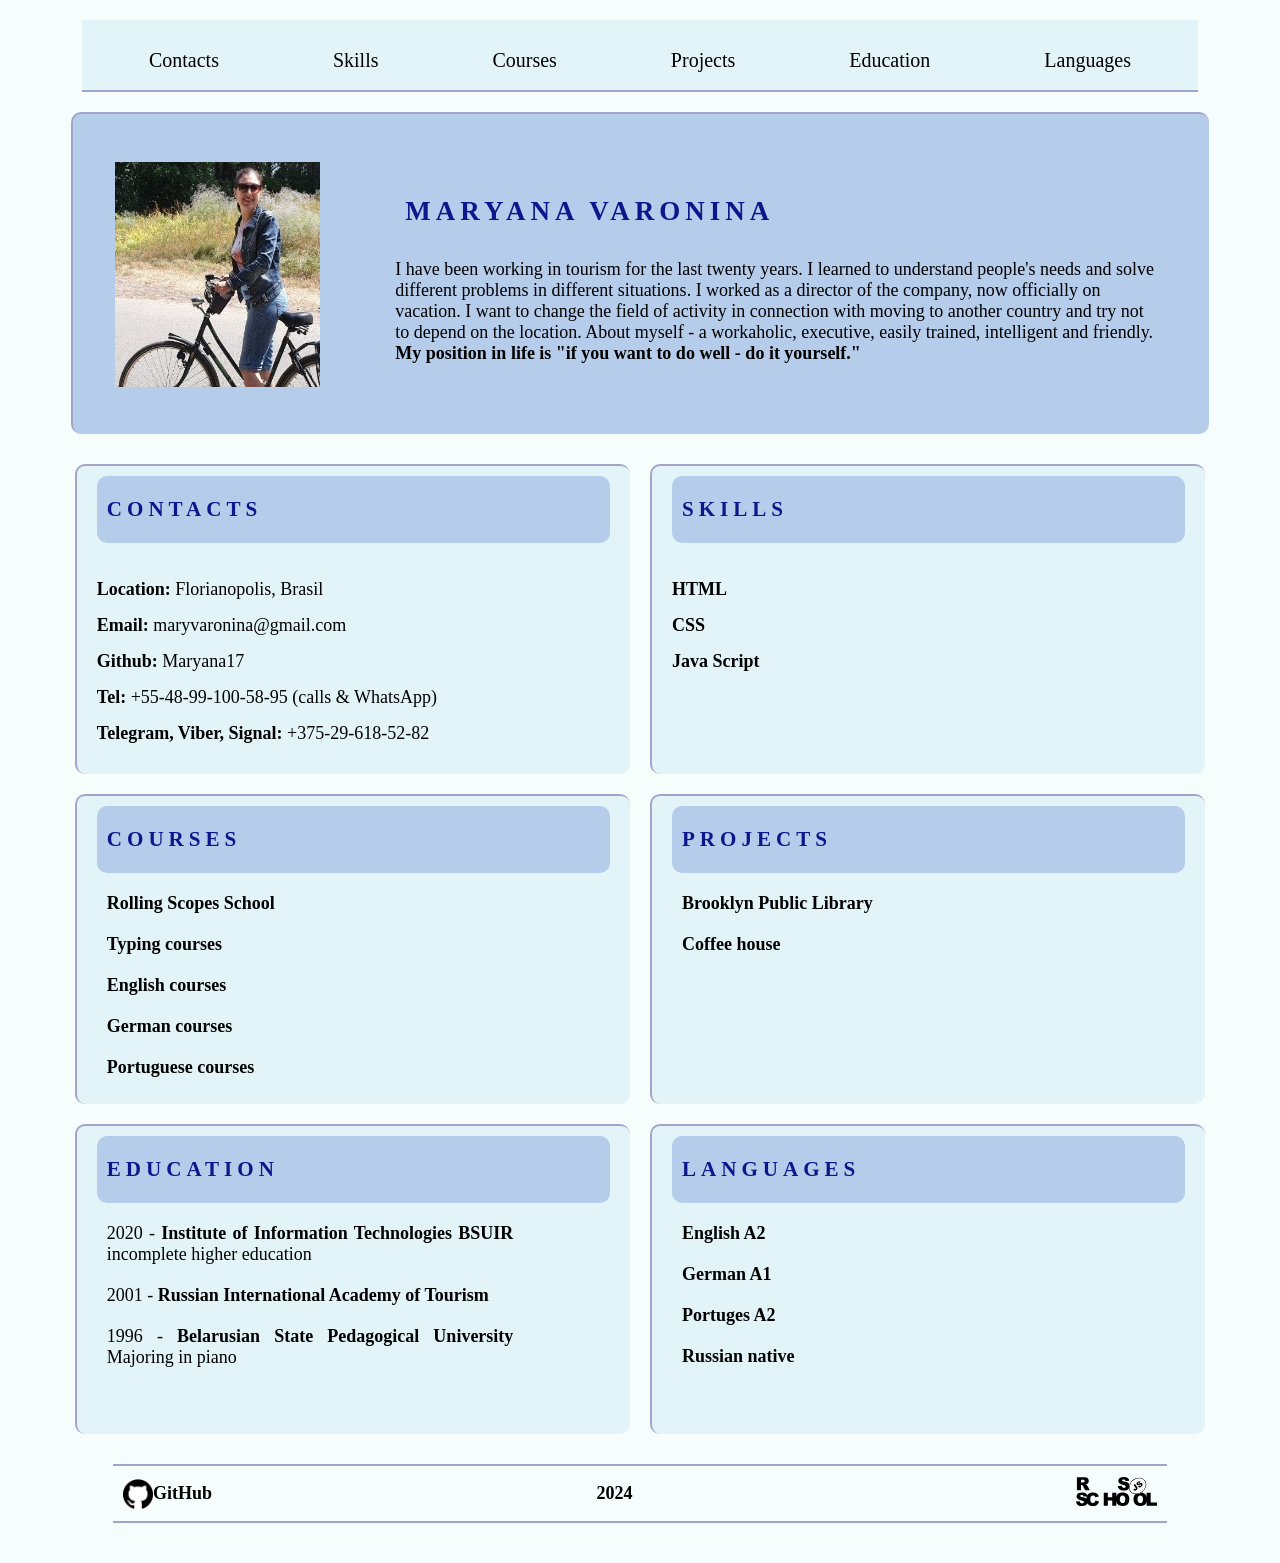
<file: index.html>
<!DOCTYPE html>
<html lang="en">
<head>
    <meta charset="UTF-8">
    <meta http-equiv="X-UA-Compatible" content="IE=edge">
    <meta name="viewport" content="width=device-width, initial-scale=1.0">
    <title>cv</title>
    <link rel="stylesheet" href="style.css">
</head>
<body>
    <header class="header">
        <nav class="nav">
            <ul class="nav-list">
              <li class="nav-item"><a href="#contacts" class="nav-link">Contacts</a></li>
              <li class="nav-item"><a href="#skills" class="nav-link">Skills</a></li>
              <li class="nav-item"><a href="#courses" class="nav-link">Courses</a></li>
              <li class="nav-item"><a href="#projects" class="nav-link">Projects</a></li>
              <li class="nav-item"><a href="#education" class="nav-link">Education</a></li>
              <li class="nav-item"><a href="#languages" class="nav-link">Languages</a></li>
            </ul>
          </nav>
    </header>
    <main class="main">
        <div class="main-container">
        <section id="profile">
            <div class="foto">
                <img src="img/foto3.jpg" width="100" height="100" alt="foto">
            </div>
            <div class="name" id="name">
                <div class="section-title">
                <h1>Maryana Varonina</h1>
            </div>
            <p>I have been working in tourism for the last twenty years. I learned to understand people's needs and solve different problems in different situations. I worked as a director of the company, now officially on vacation.
                I want to change the field of activity in connection with moving to another country and try not to depend on the location.
                About myself - a workaholic, executive, easily trained, intelligent and friendly. <br><span class="text">My position in life is "if you want to do well - do it yourself."</span></p>
            </div>
        </section>
        <section id="contacts"> 
            <div class="section-title">
                <h3>Contacts</h3>
            </div>
            <ul class="block">
                <li><span class="text">Location:</span> Florianopolis, Brasil</li> 
                <li><span class="text">Email:</span> maryvaronina@gmail.com</li> 
                <li><span class="text">Github:</span> Maryana17</li>
                <li><span class="text">Tel:</span> +55-48-99-100-58-95 (calls & WhatsApp)</li>
                <li><span class="text">Telegram, Viber, Signal:</span> +375-29-618-52-82 </li>
            </ul>
        </section>
        <section id="skills">
            <div class="section-title">
                <h3>Skills</h3>
            </div>
           
                <ul class="block">
                    <li><span class="text">HTML</span> </li> 
                    <li><span class="text">CSS</span></li> 
                    <li><span class="text">Java Script</span> </li>
                </ul>
        </section>
        <section id="courses">
            <div class="section-title">
                <h3>Courses</h3>
            </div>
            <div class="block">
                <p><span class="text">Rolling Scopes School</span></p> 
                <p><span class="text">Typing courses</span></p>
                <p><span class="text">English courses</span></p>
                <p><span class="text">German courses</span></p> 
                <p><span class="text">Portuguese courses</span></p> 
            </div>    
        </section>
        <section id="projects">
            <div class="section-title">
                <h3>Projects</h3>
            </div>
            <div class="block">
                <p><a href="https://655e5856e3d8f26e0a9cf925--guileless-gaufre-a72102.netlify.app/" target="_blank"><b>Brooklyn Public Library</b></a></p>
                <p><a href="https://maryana17.github.io/Coffee-house/" target="_blank"><b>Coffee house</b></a></p>
            </div>    
        </section>
        <section id="education">
            <div class="section-title">
                <h3>Education</h3>
            </div>
            <div class="block">
            <p>2020 - <span class="text"> Institute of Information Technologies BSUIR</span> incomplete higher education</p>
            <p>2001 - <span class="text">Russian International Academy of Tourism</span></p>
            <p>1996 - <span class="text">Belarusian State Pedagogical University </span> Majoring in piano</p>
            </div>       
        </section>
        <section id="languages">
            <div class="section-title">
                <h3>Languages</h3>
            </div>
            <div class="block">  
                <p><span class="text">English A2</span></p>
                <p><span class="text">German  A1</span></p>
                <p><span class="text">Portuges  A2</span></p>
                <p><span class="text">Russian native</span></p>
            </div> 
        </section>
        </div>
    </main>
    <footer class="footer">
            <div class="Github">
                <img src="img/github.png" alt="github"> 
                <a href="github.com/Maryana17" target="_blank"><b>GitHub</b></a> 
            </div>
            <div class="year">2024</div>
            <div class="rsschool">
                <a href="https://rs.school/js/" target="_blank">
                    <img src="img/rs_school_js.svg" alt="rsschool"></a>
            </div>
    </footer>
</body>
</html>
</file>
<file: style.css>
body {
    font-family: 'Times New Roman';
    display: flex;
    flex-direction: column;
    justify-content: space-between;
    min-height: 100vh;
    margin: 0 auto; 
    padding: 20px;
    font-size: 18px;
    background-color: rgb(245, 253, 253);
  }
  .main-container {
    display: flex;
    flex-wrap: wrap;
    justify-content: center;
    align-items: center;
    margin: 0 auto;
  }
  .nav-list {
    display: flex;
    justify-content: space-around;
    padding: 0 10px;
    line-height: 50px;
    list-style: none;
    width: 1240px;
  }
  a { 
    text-decoration: none; 
    color: black;
  }
  section {
    flex-direction: column;
	  display: flex;
	  justify-content: flex-start;
	  border-left: solid #a3a5c8 2px;
    border-top: solid #a3a5c8 2px;
    width: 37%;
    height: 18rem;
    margin: 10px;
    padding: 10px;
    border-radius: 10px;
    background-color: #b9e2ed55;
  }
  .block {
    display: flex;
    flex-direction: column;
    justify-content: flex-start;
    align-items: flex-start;
    height: 80%;
	  width: 80%;
    padding: 10px;
    text-align:justify;
  }
  p {
    margin: 10px;
  }
  .foto {
    width: 205px;
    height: 225px;
  }
  #profile img {
    width: 100%;
    height: 100%;
  } 
  .section-title {
    font-weight: 400;
    text-transform: uppercase;
    letter-spacing: 5px;
    background-color: #b6cceb;
    border-radius: 10px;
    padding-left: 10px;
    padding-right: 10px;
    margin-left: 10px;
    margin-right: 10px;
  }
  .header {
    display: flex;
    flex-direction: row;
    justify-content: space-around;
    align-items: flex-start;
    height: 70px;
    width: 78%;
    margin: 0 auto;
    font-size: 20px;
    border-bottom: solid #a3a5c8 2px;
    background-color: #b9e2ed55;
  }
  html {
    scroll-behavior: smooth; 
  }
  .nav {
    display: flex;
    flex-direction: row;
    justify-content: space-around;
    align-items: flex-start;
    max-width: 100%;
  }
  #profile {
    display: flex;
    flex-direction: row;
    justify-content: space-around;
	  align-items: center;
    height: 300px;
    margin: 20px;
    width: 77%;
    background-color: #b6cceb;
    border-radius: 10px;
  }
  .name {
    display: flex;
    flex-direction: column;
    width: 70%;
  }
  h1, h3 {
    color: #0f168b;
  }
  .text{
    font-weight: bold;
  }
  li {
    line-height: 2;
    list-style-type: none;
  }
  /* footer
  */
  .footer {
    width: 78%;
    margin: 20px auto;
    display: flex;
    align-items: center;
    flex-direction: row;
    justify-content: space-between;
    border-top: solid 2px #a3a5c8;
    border-bottom: solid 2px #a3a5c8;
  }
  .Github {
    display: flex;
    align-items: center;
    width: 30px;
    height: 30px;
    margin: 10px;
  }
  .Github img {
    width: 30px;
  }
  .year {
    font-weight: bold;
  }
  .rsschool {
    margin: 10px ;
  }
  .rsschool img {
    height: 30px;
  }

  
  @media screen and (max-width: 1400px) {
    section {
     width: 43%;
   }
   #profile {
     width: 90%;
   }
   .header {
    width: 90%;
   }
   .footer {
    width: 85%;
   }
 }

 @media screen and (max-width: 1010px) {
   .block {
    width: 100%;
   }
   .header {
     width: 100%;
   }
 }
 @media screen and (max-width: 840px) {
    section {
      width: 100%;
    }
    #profile {
      width: 100%;
    }
 }
 @media screen and (max-width: 700px) {
    #profile {
      height: auto;
    }
 }
</file>
